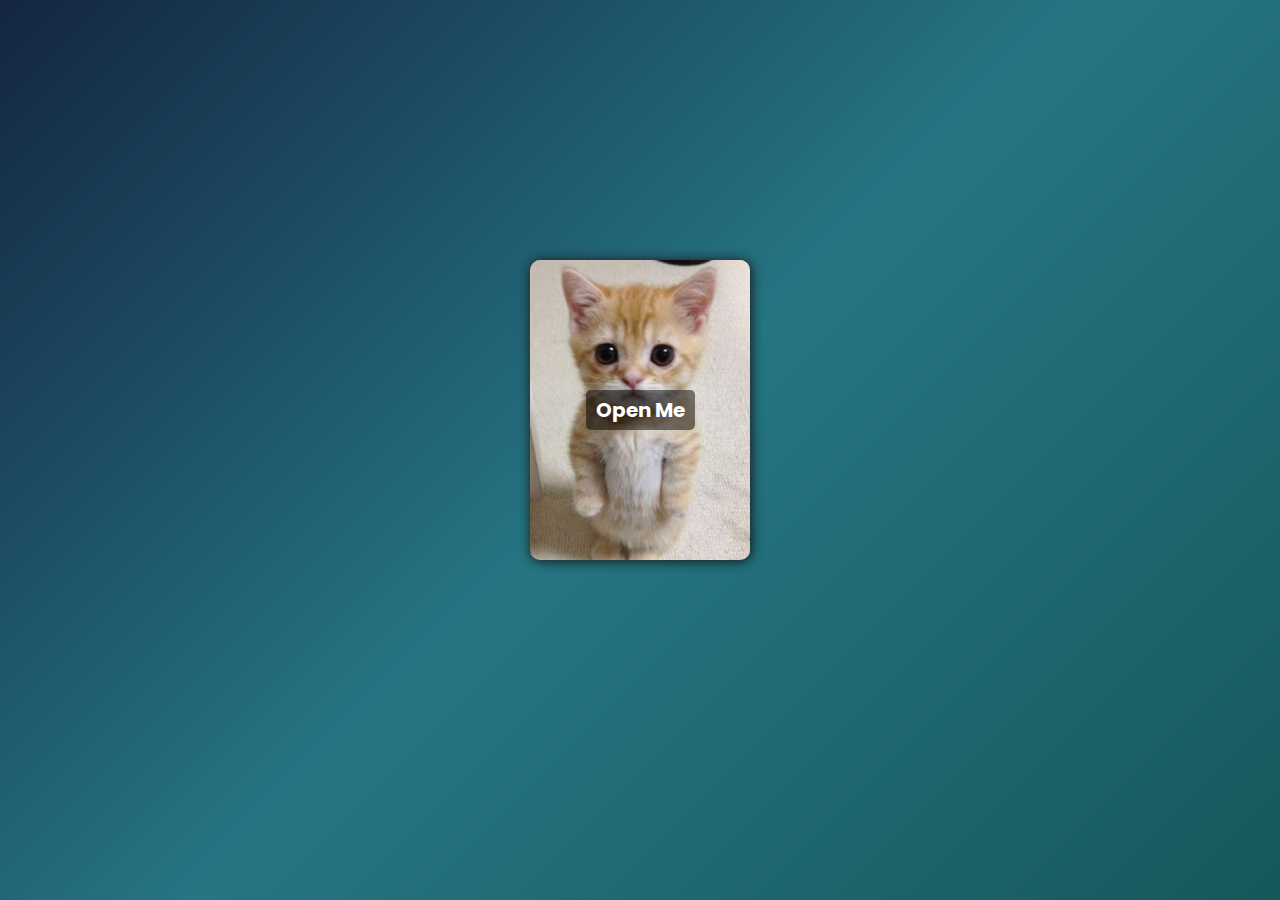
<file: index.html>
<!DOCTYPE html>
<html lang="en">
<head>
    <meta charset="UTF-8">
    <meta name="viewport" content="width=device-width, initial-scale=1.0">
    <link rel="stylesheet" href="styles.css">
    <script src="script..js" defer></script>
    <title>Your Choco Baby</title>
</head>
<body>
    <div class="home">
        <div class="hearts-container"></div>
    </div>
    <div class="book">
        <a class='button' href='welcome.html'>Click Me
            <p >Hi Pretty❤️ </p></a>
        <div class="cover">
            <p >Open Me</p>
        </div>
    </div>
    
</body>
</html>
</file>
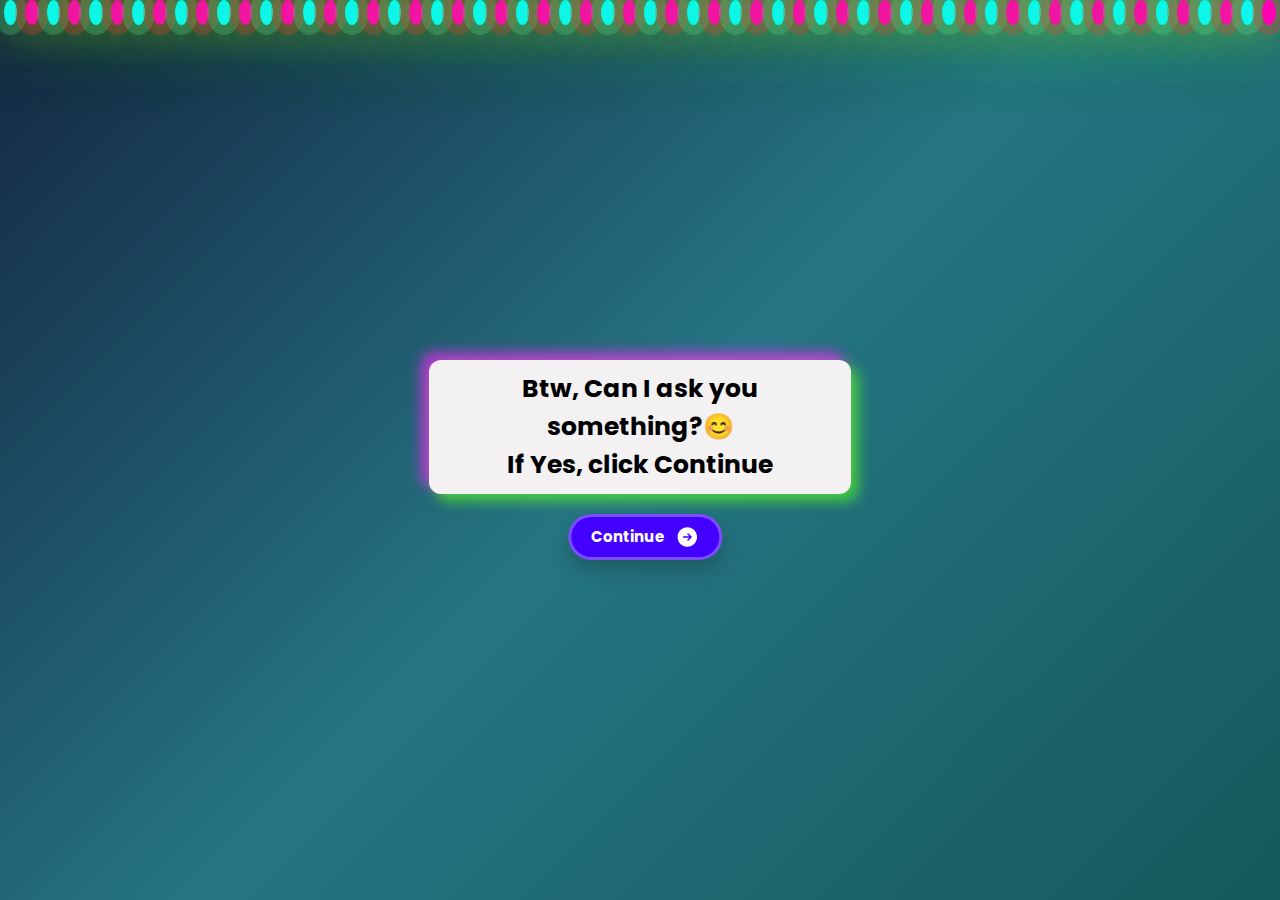
<file: keepitup.html>
<!DOCTYPE html>
<html lang="en">
<head>
    <meta charset="UTF-8">
    <meta name="viewport" content="width=device-width, initial-scale=1.0">
    <link rel="stylesheet" href="bg.css">
    <script src="script..js" defer></script>
    <title>Your Choco Baby</title>
</head>
<body>
    <div class="text" style="top: -50px;">
        <h1>Btw, Can I ask you something?😊 <br> If Yes, click Continue</br> </h1>
            <a class='button1' href='yeah.html' style='text-decoration: none; margin-top: 20px;'>
                Continue
                <svg fill="currentColor" viewBox="0 0 24 24" class="icon">
                    <path clip-rule="evenodd" d="M12 2.25c-5.385 0-9.75 4.365-9.75 9.75s4.365 9.75 9.75 9.75 9.75-4.365 9.75-9.75S17.385 2.25 12 2.25zm4.28 10.28a.75.75 0 000-1.06l-3-3a.75.75 0 10-1.06 1.06l1.72 1.72H8.25a.75.75 0 000 1.5h5.69l-1.72 1.72a.75.75 0 101.06 1.06l3-3z" fill-rule="evenodd"></path>
                </svg>
            </a>
    </div>
    <div class="container">
        <div class="rains" id="rains-container">
        </div>
    </div>
    
    <script>
        function createRaindrops() {
            const container = document.getElementById("rains-container");
            const numRaindrops = 60; 
            
            for (let i = 0; i < numRaindrops; i++) {
                const span = document.createElement("span");
                span.style.setProperty("--i", Math.floor(Math.random() * 20) + 1); 
                container.appendChild(span);
            }
        }
        createRaindrops(); 
    </script>

</body>
</html>
</file>
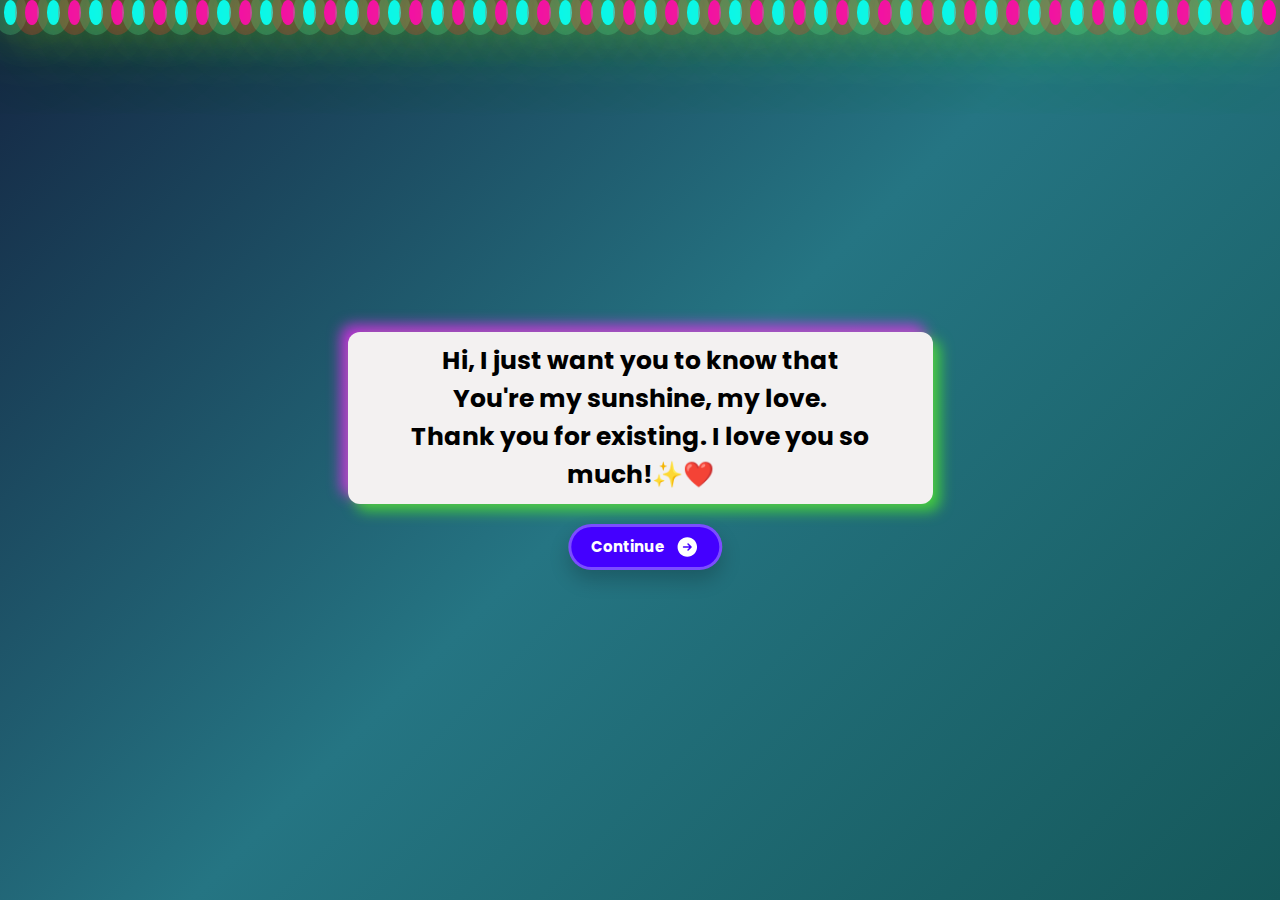
<file: sheesh.html>
<!DOCTYPE html>
<html lang="en">
<head>
    <meta charset="UTF-8">
    <meta name="viewport" content="width=device-width, initial-scale=1.0">
    <link rel="stylesheet" href="bg.css">
    <script src="script..js" defer></script>
    <title>Your Choco Baby</title>
</head>
<body>
    <div class="text" style="top: -50px;">
        <h1>Hi, I just want you to know that <br> You're my sunshine, my love.
            <br>Thank you for existing. I love you so much!✨❤️</h1>
            <a class='button1' href="keepitup.html" style='text-decoration: none; margin-top: 20px;'>
                Continue
                <svg fill="currentColor" viewBox="0 0 24 24" class="icon">
                    <path clip-rule="evenodd" d="M12 2.25c-5.385 0-9.75 4.365-9.75 9.75s4.365 9.75 9.75 9.75 9.75-4.365 9.75-9.75S17.385 2.25 12 2.25zm4.28 10.28a.75.75 0 000-1.06l-3-3a.75.75 0 10-1.06 1.06l1.72 1.72H8.25a.75.75 0 000 1.5h5.69l-1.72 1.72a.75.75 0 101.06 1.06l3-3z" fill-rule="evenodd"></path>
                </svg>
            </a>
    </div>
    <div class="container">
        <div class="rains" id="rains-container">
        </div>
    </div>
    <script>
        function createRaindrops() {
            const container = document.getElementById("rains-container");
            const numRaindrops = 60; 
            for (let i = 0; i < numRaindrops; i++) {
                const span = document.createElement("span");
                span.style.setProperty("--i", Math.floor(Math.random() * 20) + 1); 
                container.appendChild(span);
            }
        }
        createRaindrops(); 
    </script>
</body>
</html>
</file>
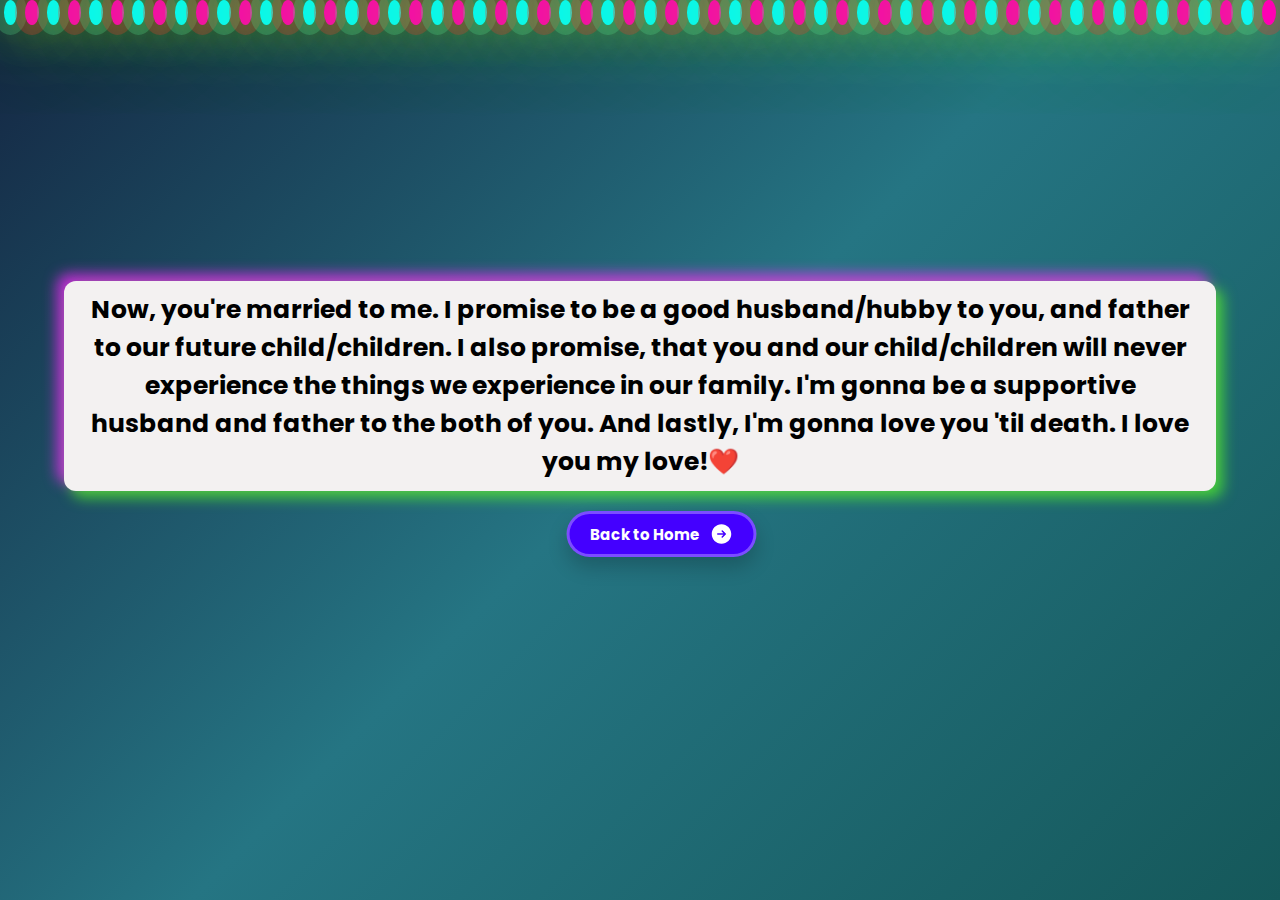
<file: sheeshable.html>
<!DOCTYPE html>
<html lang="en">
<head>
    <meta charset="UTF-8">
    <meta name="viewport" content="width=device-width, initial-scale=1.0">
    <link rel="stylesheet" href="bg.css">
    <script src="script..js" defer></script>
    <title>Your Choco Baby</title>
</head>
<body>
    <div class="text" style="top: -50px;">
        <h1>Now, you're married to me. I promise to be a good husband/hubby to you, and father to our future child/children. 
            I also promise, that you and our child/children will never experience the things we experience in our family.
            I'm gonna be a supportive husband and father to the both of you. And lastly, I'm gonna love you 'til death. 
            I love you my love!❤️</h1>
            <a class='button1' href='index.html' style='text-decoration: none; margin-top: 20px;'>
                Back to Home
                <svg fill="currentColor" viewBox="0 0 24 24" class="icon">
                    <path clip-rule="evenodd" d="M12 2.25c-5.385 0-9.75 4.365-9.75 9.75s4.365 9.75 9.75 9.75 9.75-4.365 9.75-9.75S17.385 2.25 12 2.25zm4.28 10.28a.75.75 0 000-1.06l-3-3a.75.75 0 10-1.06 1.06l1.72 1.72H8.25a.75.75 0 000 1.5h5.69l-1.72 1.72a.75.75 0 101.06 1.06l3-3z" fill-rule="evenodd"></path>
                </svg>
            </a>
    </div>
    
    <div class="container">
        <div class="rains" id="rains-container">
        </div>
    </div>
    
    <script>
        function createRaindrops() {
            const container = document.getElementById("rains-container");
            const numRaindrops = 60; 
            
            for (let i = 0; i < numRaindrops; i++) {
                const span = document.createElement("span");
                span.style.setProperty("--i", Math.floor(Math.random() * 20) + 1); 
                container.appendChild(span);
            }
        }
        createRaindrops(); 
    </script>

</body>
</html>
</file>
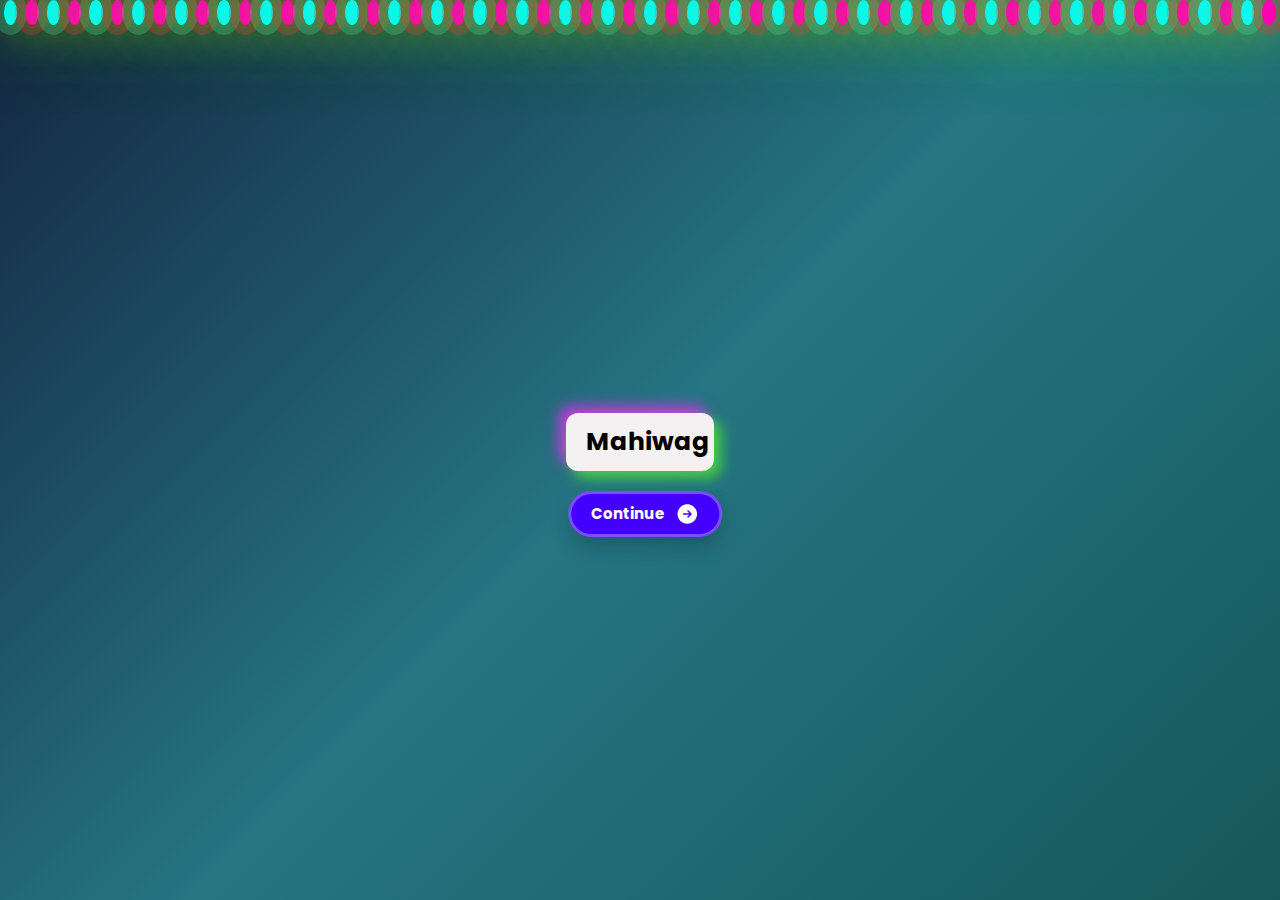
<file: welcome.html>
<!DOCTYPE html>
<html lang="en">
<head>
    <meta charset="UTF-8">
    <meta name="viewport" content="width=device-width, initial-scale=1.0">
    <link rel="stylesheet" href="bg.css">
    <script src="script..js" defer></script>
    <title>Your Choco Baby</title>
</head>
<body>
    <div class="text" style="top: -50px;">
        <h1 id="lyrics"></h1>
        <a class='button1' href='sheesh.html' style='text-decoration: none; margin-top: 20px;'>
            Continue
            <svg fill="currentColor" viewBox="0 0 24 24" class="icon">
                <path clip-rule="evenodd" d="M12 2.25c-5.385 0-9.75 4.365-9.75 9.75s4.365 9.75 9.75 9.75 9.75-4.365 9.75-9.75S17.385 2.25 12 2.25zm4.28 10.28a.75.75 0 000-1.06l-3-3a.75.75 0 10-1.06 1.06l1.72 1.72H8.25a.75.75 0 000 1.5h5.69l-1.72 1.72a.75.75 0 101.06 1.06l3-3z" fill-rule="evenodd"></path>
            </svg>
        </a>
    </div>
    <audio id="audio" controls=autoplay style= "display: none;">
        <source src="audio.mp3" type="audio/mpeg">
    </audio>
    <div class="container">
        <div class="rains" id="rains-container">
        </div>
    </div>
    
    <script>
        function createRaindrops() {
            const container = document.getElementById("rains-container");
            const numRaindrops = 60; 
            
            for (let i = 0; i < numRaindrops; i++) {
                const span = document.createElement("span");
                span.style.setProperty("--i", Math.floor(Math.random() * 20) + 1); 
                container.appendChild(span);
            }
        }
        createRaindrops(); 
    </script>
</body>
</html>
</file>
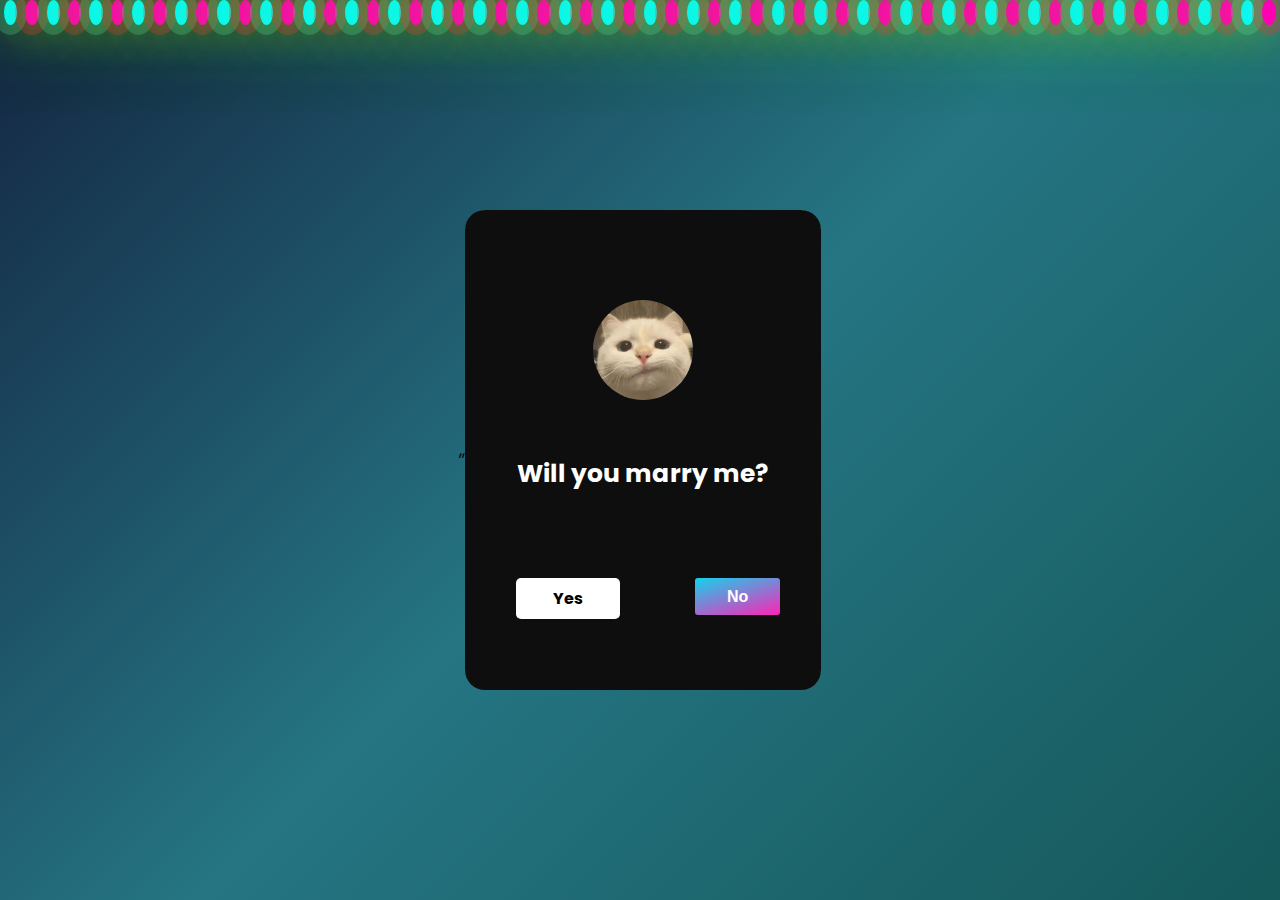
<file: yeah.html>
<!DOCTYPE html>
<html lang="en">
<head>
    <meta charset="UTF-8">
    <meta name="viewport" content="width=device-width, initial-scale=1.0">
    <link rel="stylesheet" href="styles1.css">
    <script src="script..js" defer></script>
    <script src="script1.js" defer></script>
    <title>Your Choco Baby</title>
</head>,,
<body>
    <div class="card">
        <div class="card2">
          <form class="form">
            <img src="catiee.jpg" alt="Profile Image" class="profile-image">
             <p id="heading" style="font-weight: bold;">Will you marry me?
             </p>
            <div class="btn">
                <a class='button1' href='sheeshable.html' style='font-size: 1em; font-weight: bold;'>Yes</a>
                <button class="button2" style="font-size: 1em; font-weight: bold;">No</button>
            </div>
        </form>
        </div>
    </div>
    <div class="container">
        <div class="rains" id="rains-container">
        </div>
    </div>
    
    <script>
        function createRaindrops() {
            const container = document.getElementById("rains-container");
            const numRaindrops = 60; 
            
            for (let i = 0; i < numRaindrops; i++) {
                const span = document.createElement("span");
                span.style.setProperty("--i", Math.floor(Math.random() * 20) + 1); 
                container.appendChild(span);
            }
        }
        createRaindrops(); 
    </script>
    
</body>
</html>
</file>
<file: styles.css>
@import url('https://fonts.googleapis.com/css2?family=Poppins:wght@300&display=swap');

body {
  background: linear-gradient(135deg, #142542, #257583, #15585a);
    margin: 0;
    padding: 0;
    height: 100vh;
    overflow: hidden;
    display: flex; 
    justify-content: center; 
    align-items: center; 
    position: relative;
    font-family: 'Poppins', sans-serif;
}
 
 .text h1 {
    margin: -10% 5% 0 5%;
    font-size: clamp(25px, 4vw, 20px);
    text-align: center;
    padding: 10px 20px;
    border-radius: 12px;
    background: #f3f1f1;
    box-shadow: 7px 7px 14px #fa000075, -7px -7px 14px #01afff;
}

.book {
    position: relative;
    border-radius: 10px;
    width: 220px;
    height: 300px;
    top: -40px;
    background-image: url(catflower.jpg);
    background-size: cover;
    -webkit-box-shadow: 1px 1px 12px #000;
    box-shadow: 1px 1px 12px #000;
    -webkit-transform: preserve-3d;
    -ms-transform: preserve-3d;
    transform: preserve-3d;
    -webkit-perspective: 2000px;
    perspective: 2000px;
    display: -webkit-box;
    display: -ms-flexbox;
    display: flex;
    -webkit-box-align: center;
    -ms-flex-align: center;
    align-items: center;
    -webkit-box-pack: center;
    -ms-flex-pack: center;
    justify-content: space-evenly;
    color: #000;
  }
  /* inspired form gumroad website */
.button {
    --bg: #0000005b;
    --hover-bg: rgba(68, 0, 255, 0.63);
    --hover-text: #ffffff;
    color: #fff;
    border: 1px solid var(--bg);
    border-radius: 4px;
    padding: 0.5em 1em;
    background: var(--bg);
    transition: 0.2s;
    bottom: 0;
    font-size: 1em;
  }
  
  .button:hover {
    color: var(--hover-text);
    transform: translate(-0.25rem,-0.25rem);
    background: var(--hover-bg);
    box-shadow: 0.25rem 0.25rem var(--bg);
  }
  
  .button:active {
    transform: translate(0);
    box-shadow: none;
  }
  a{
    text-decoration: none;
  }
  .cover {
    top: 0;
    position: absolute;
    background-color: lightgray;
    background-image: url(cat1.jpg);
    background-size: cover;
    width: 100%;
    height: 100%;
    border-radius: 10px;
    cursor: pointer;
    -webkit-transition: all 0.5s;
    transition: all 0.5s;
    -webkit-transform-origin: 0;
    -ms-transform-origin: 0;
    transform-origin: 0;
    -webkit-box-shadow: 1px 1px 12px #000;
    box-shadow: 1px 1px 12px #9e9e9e2f;
    display: -webkit-box;
    display: -ms-flexbox;
    display: flex;
    -webkit-box-align: center;
    -ms-flex-align: center;
    align-items: center;
    -webkit-box-pack: center;
    -ms-flex-pack: center;
    justify-content: center;
  }
  
  .book:hover .cover {
    -webkit-transition: all 0.5s;
    transition: all 0.5s;
    -webkit-transform: rotatey(-80deg);
    -ms-transform: rotatey(-80deg);
    transform: rotatey(-80deg);
  }
  

  p {
    font-size: 20px;
    font-weight: 300;
    color: #ffffff;
    padding: 5px 10px;
    border-radius: 5px;
    font-weight: bolder;
    background-color: #0000007e;
  }

  .button1 {
    position: absolute;
    transition: all 0.3s ease-in-out;
    box-shadow: 0px 10px 20px rgba(0, 0, 0, 0.2);
    padding-block: 0.5rem;
    padding-inline: 1.25rem;
    background-color: rgb(68, 0, 255);
    border-radius: 9999px;
    display: flex;
    align-items: center;
    justify-content: center;
    color: #ffff;
    gap: 10px;
    font-weight: bold;
    border: 3px solid #ffffff4d;
    outline: none;
    overflow: hidden;
    font-size: 15px;
    left: 45%;
    transform: translateX(-5%);
  }
  
  .icon {
    width: 24px;
    height: 24px;
    transition: all 0.3s ease-in-out;
  }
  
  .button1:hover {
    transform: scale(1.05);
    border-color: #fff9;
  }
  
  .button1:hover .icon {
    transform: translate(4px);
  }
  
  .button1:hover::before {
    animation: shine 1.5s ease-out infinite;
  }
  
  .button1::before {
    content: "";
    position: absolute;
    width: 100px;
    height: 100%;
    background-image: linear-gradient(
      120deg,
      rgba(255, 255, 255, 0) 30%,
      rgba(255, 255, 255, 0.8),
      rgba(255, 255, 255, 0) 70%
    );
    top: 0;
    left: -100px;
    opacity: 0.6;
  }
  
  @keyframes shine {
    0% {
      left: -100px;
    }
  
    60% {
      left: 100%;
    }
  
    to {
      left: 100%;
    }
  }
  
.hearts-container {
    position: absolute;
    top: 0;
    left: 5%;
    width: 120%;
    height: 100%;
    pointer-events: none; 
    animation: rain 4s linear infinite; 
}

.heart {
    position: absolute;
    width: 20px;
    height: 20px;
    background-color: #ffffff;
    box-shadow: 0 0 0 10px #4fdc9a44,
    0 0 50px #3cff00,
    0 0 100px #3cff00;
    clip-path: polygon(50% 0%, 61.8% 38.2%, 98.2% 51%, 74.5% 81.8%, 50% 100%, 25.5% 81.8%, 1.8% 51%, 38.2% 38.2%);
    animation: heart 1s linear infinite, fall 3s linear infinite;
    opacity: 0; 
}

@keyframes heart {
    0% {
        transform: scale(1);
    }
    50% {
        transform: scale(1.7);
    }
    100% {
        transform: scale(1);
    }
}

@keyframes fall {
    0% {
        transform: translateY(-10px);
        opacity: 1;
    }
    100% {
        transform: translateY(100vh);
        opacity: 0;
    }
}

@keyframes rain {
    0% {
        transform: translateY(-10px);
    }
    100% {
        transform: translateY(100vh);
    }
}


.heart:nth-child(1) {
    left: 10%;
    animation-delay: 0s;
}

.heart:nth-child(2) {
    left: 30%;
    animation-delay: 1s;
}

.heart:nth-child(3) {
    left: 70%;
    animation-delay: 2s;
}
</file>
<file: bg.css>
@import url('https://fonts.googleapis.com/css2?family=Poppins:wght@300&display=swap');

body {
    background: linear-gradient(135deg, #142542, #257583, #15585a);
    margin: 0;
    padding: 0;
    height: 100vh;
    overflow: hidden;
    display: flex; 
    justify-content: center; 
    align-items: center; 
    position: relative;
    font-family: 'Poppins', sans-serif;
}
.container{
    position: absolute;
    width: 100%;
    height: 100vh;   
    overflow: hidden;
    z-index: -1;
}

.rains{
    position: relative;
    display: flex;
    z-index: -1;
}
.rains span {
    width: 25px;
    height: 25px;
    background: #00f7ff;
    margin: 0 4px;
    border-radius: 50%;
    box-shadow: 0 0 0 10px #4fdc9a44,
    0 0 50px #3cff00,
    0 0 100px #3cff00;
    animation: animate 15s linear infinite;
    animation-duration: calc(125s / var(--i));
}

.rains span:nth-child(even){
    background: #ff00b3;
    box-shadow: 0 0 0 10px #ff2d2d44,
    0 0 50px #e5ff00,
    0 0 100px #eeff00;
}

@keyframes animate {
    0% {
        transform: translateY(-10vh) scale(.5);
    }
    100% {
        transform: translateY(100vh) scale(0);
    }
}
 .text h1 {
    margin: -10% 5% 0 5%;
    font-size: clamp(25px, 4vw, 20px);
    text-align: center;
    padding: 10px 20px;
    border-radius: 12px;
    background: #f3f1f1;
    font-weight: bold;
    box-shadow: 7px 7px 14px #55ff21af, -7px -7px 14px #f527fcc4;
}


  
.button {
    --bg: #0000005b;
    --hover-bg: rgba(68, 0, 255, 0.63);
    --hover-text: #ffffff;
    color: #fff;
    border: 1px solid var(--bg);
    border-radius: 4px;
    padding: 0.5em 1em;
    background: var(--bg);
    transition: 0.2s;
    bottom: 0;
    font-size: 1em;
  }
  
  .button:hover {
    color: var(--hover-text);
    transform: translate(-0.25rem,-0.25rem);
    background: var(--hover-bg);
    box-shadow: 0.25rem 0.25rem var(--bg);
  }
  
  .button:active {
    transform: translate(0);
    box-shadow: none;
  }
  a{
    text-decoration: none;
  }
 
  

  p {
    font-size: 20px;
    font-weight: 300;
    color: #ffffff;
    padding: 5px 10px;
    border-radius: 5px;
    font-weight: bolder;
    background-color: #0000007e;
  }

  .button1 {
    position: absolute;
    transition: all 0.3s ease-in-out;
    box-shadow: 0px 10px 20px rgba(0, 0, 0, 0.2);
    padding-block: 0.5rem;
    padding-inline: 1.25rem;
    background-color: rgb(68, 0, 255);
    border-radius: 9999px;
    display: flex;
    align-items: center;
    justify-content: center;
    color: #ffff;
    gap: 10px;
    font-weight: bold;
    border: 3px solid #ffffff4d;
    outline: none;
    overflow: hidden;
    font-size: 15px;
    left: 45%;
    transform: translateX(-5%);
  }
  
  .icon {
    width: 24px;
    height: 24px;
    transition: all 0.3s ease-in-out;
  }
  
  .button1:hover {
    transform: scale(1.05);
    border-color: #fff9;
  }
  
  .button1:hover .icon {
    transform: translate(4px);
  }
  
  .button1:hover::before {
    animation: shine 1.5s ease-out infinite;
  }
  
  .button1::before {
    content: "";
    position: absolute;
    width: 100px;
    height: 100%;
    background-image: linear-gradient(
      120deg,
      rgba(255, 255, 255, 0) 30%,
      rgba(255, 255, 255, 0.8),
      rgba(255, 255, 255, 0) 70%
    );
    top: 0;
    left: -100px;
    opacity: 0.6;
  }
  
  @keyframes shine {
    0% {
      left: -100px;
    }
  
    60% {
      left: 100%;
    }
  
    to {
      left: 100%;
    }
  }
</file>
<file: styles1.css>
@import url('https://fonts.googleapis.com/css2?family=Poppins:wght@300&display=swap');

body {
  background: linear-gradient(135deg, #142542, #257583, #15585a);
    margin: 0;
    padding: 0;
    height: 100vh;
    overflow: hidden;
    display: flex;
    justify-content: center;
    align-items: center;
    position: relative;
    font-family: 'Poppins', sans-serif;
}

.container{
  position: absolute;
  width: 100%;
  height: 100vh;   
  overflow: hidden;
  z-index: -1;
}

.rains{
  position: relative;
  display: flex;
  z-index: -1;
}
.rains span {
  width: 25px;
  height: 25px;
  background: #00f7ff;
  margin: 0 4px;
  border-radius: 50%;
  box-shadow: 0 0 0 10px #4fdc9a44,
  0 0 50px #3cff00,
  0 0 100px #3cff00;
  animation: animate 15s linear infinite;
  animation-duration: calc(125s / var(--i));
}

.rains span:nth-child(even){
  background: #ff00b3;
  box-shadow: 0 0 0 10px #ff2d2d44,
  0 0 50px #e5ff00,
  0 0 100px #eeff00;
}

@keyframes animate {
  0% {
      transform: translateY(-10vh) scale(.5);
  }
  100% {
      transform: translateY(100vh) scale(0);
  }
}
@media (max-width: 768px) {
    .card {
        margin: 0 10%; 
    }
    .button2{
      margin-left: -50px;
    }
    
}
@media (max-width: 608px){
  .button2{
    margin-left: -80px;
  }
}
@media (max-width: 508px){
  .button2{
    margin-left: -120px;
  }
}

.form {
    display: flex;
    flex-direction: column;
    gap: 10px;
    padding: 5em 2em; 
    background-color: #0e0e0e;
    border-radius: 20px;
    text-align: center; 
}
  #heading {
    font-size: clamp(25px, 4vw, 20px);
    text-align: center;
    padding: 10px 20px;
    border-radius: 12px;
    color: white;
    font-weight: 300;
  }
  .profile-image {
    width: 100px;
    height: 100px;
    border-radius: 50%;
    margin: 10px auto; 
    display: block; 
}
  
  .field {
    display: flex;
    align-items: center;
    justify-content: center;
    gap: 0.5em;
    border-radius: 25px;
    padding: 0.6em;
    border: none;
    outline: none;
    color: white;
    background-color: #3d3b3b;
    box-shadow: inset 2px 5px 10px rgb(5, 5, 5);
  }
  
  .input-icon {
    height: 1.3em;
    width: 1.3em;
    fill: #00ffff;
  }
  
  .input-field {
    background: none;
    border: none;
    outline: none;
    width: 100%;
    color: rgb(255, 255, 255);
  }
  
  .form .btn {
    display: flex;
    justify-content: center;
    flex-direction: row;
    margin-top: 2.5em;
    margin-bottom: 2em;
  }
  
  a{
    text-decoration: none;
  }

  .button1 {
    padding: 0.5em;
    position: absolute;
    padding-left: 2.3em;
    padding-right: 2.3em;
    border-radius: 5px;
    margin-right: 150px;
    border: none;
    outline: none;
    transition: .4s ease-in-out;
    background-image: linear-gradient(163deg, #ffffff 10%, #ffffff 90%);
    color: rgb(0, 0, 0);
  }
  
  .button1:hover {
    background-image: linear-gradient(163deg, #9b41fc 20%,#e74efff1 80%);
    color: #ffffff;
    box-shadow: 1px 1px 10px 1px #ffffff;
  }
  
  .button2 {
    position: absolute;
    padding: 0.60em;
    padding-left: 2.0em;
    padding-right: 2.0em;
    border-radius: 3px;
    border: none;
    outline: none;
    transition: .4s ease-in-out;
    background-image: linear-gradient(163deg,#13d3ed 0%,#ff23b6 100%);
    color: rgb(255, 252, 252);
    left: 230px;
  }
  
  .button2:hover {
    background-image: linear-gradient(163deg, #9b41fc 20%, #e74efff1 80%);
    color: #ffffff;
    box-shadow: 1px 1px 10px 1px #ffffff;
  }

  .card {
    background-image: linear-gradient(163deg, #cced13 0%, #00ff80 100%);
    border-radius: 22px;
    transition: all .3s;
  }
  
  
  .card2 {
    position: relative;
    overflow: hidden;
    border-radius: 0;
    transition: all .2s;
  }
  
  .card2:hover {
    transform: scale(0.98);
    border-radius: 20px;
  }
  
  .card:hover {
    box-shadow: 0px 0px 30px 1px #6423ff;
  }
</file>
